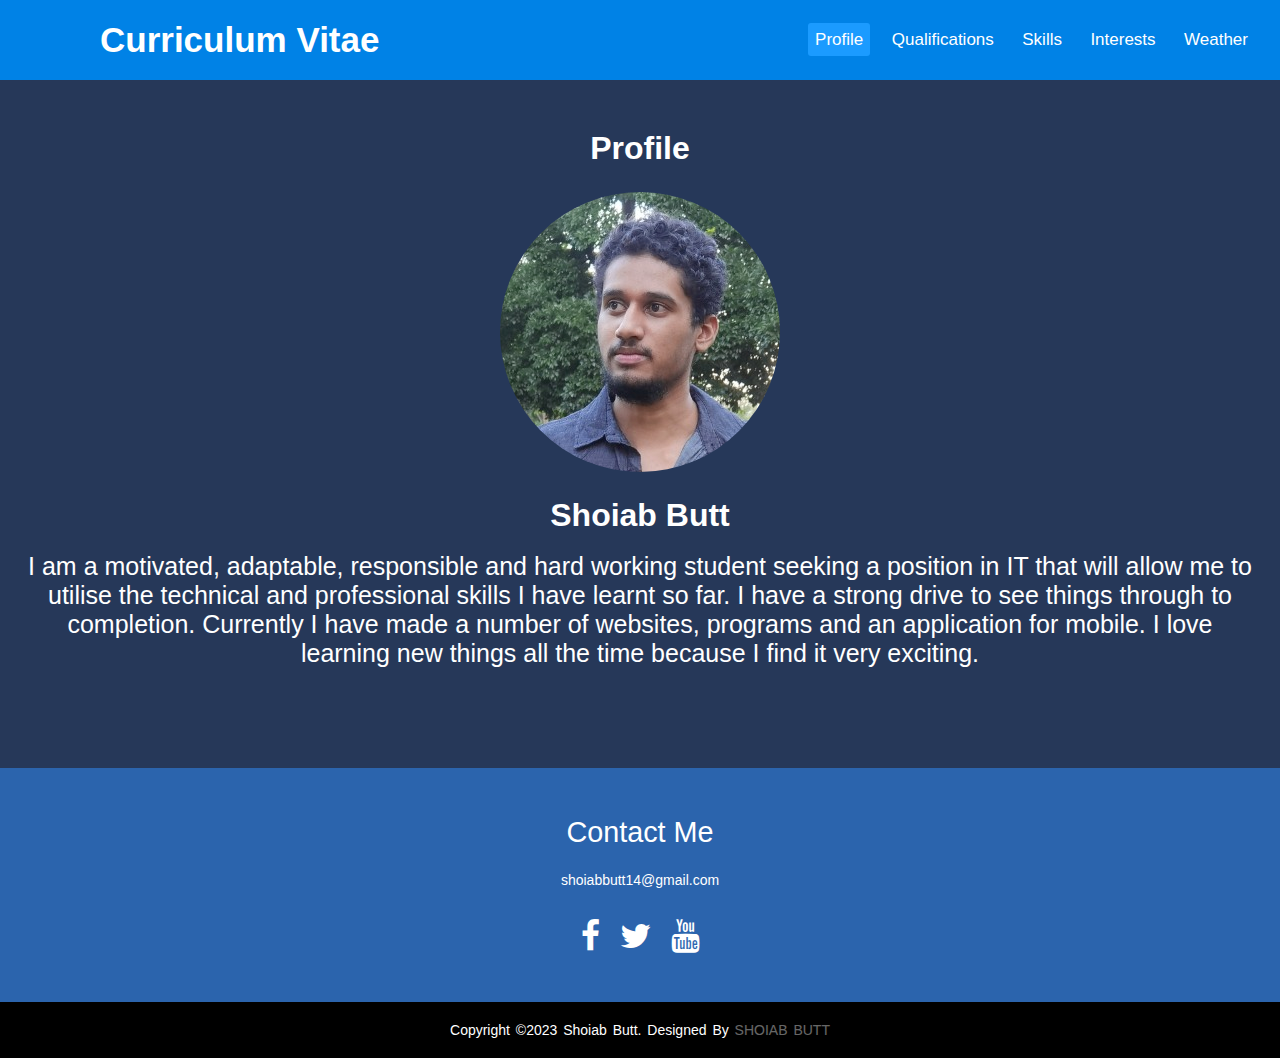
<file: index.html>
<!DOCTYPE html>
<html lang="en">
  <head>
    <title>Curriculum Vitae</title>
    <meta name="viewport" content="width=device-width, initial-scale=1.0">
    <link rel="stylesheet" href="responsive.css">
    <link rel="stylesheet" href="https://cdnjs.cloudflare.com/ajax/libs/font-awesome/5.15.3/css/all.min.css"/>
    <link rel="stylesheet" href="https://stackpath.bootstrapcdn.com/font-awesome/4.7.0/css/font-awesome.min.css">
  </head>
  <body>
    <nav>
      <input type="checkbox" id="check">
      <label for="check" class="checkbtn">
        <i class="fas fa-bars"></i>
      </label>
      <label class="logo">Curriculum Vitae</label>
      <ul>
        <li><a class="active" href="index.html">Profile</a></li>
        <li><a href="qualifications.html">Qualifications</a></li>
        <li><a href="skills.html">Skills</a></li>
        <li><a href="interests.html">Interests</a></li>
        <li><a href="weather.html">Weather</a></li>
      </ul>
    </nav>
    <h1 id="profile">Profile</h1>
    <img src="portrait.png" alt="Portrait" class="Portrait">
    <h1 id="name">Shoiab Butt</h1>
    <br>
            <div class="paragraph1">
            <p id="para1">I am a motivated, adaptable, responsible and hard working student seeking a position in IT
                that will allow me to utilise the technical and professional skills I have learnt so far.
                I have a strong drive to see things through to completion. Currently I have made a number
                of websites, programs and an application for mobile. I love learning new things all the time
                because I find it very exciting.
            </p>
            </div>
  </body>
  <footer>
    <div class="footer-content">
      <h3>Contact Me</h3>
      <p>shoiabbutt14@gmail.com</p>
        <ul class="socials">
            <li><a href="https://www.facebook.com/"><i class="fa fa-facebook"></i></a></li>
            <li><a href="https://twitter.com/"><i class="fa fa-twitter"></i></a></li>
            <li><a href="https://www.youtube.com/"><i class="fa fa-youtube"></i></a></li>
        </ul>
    </div>
    <div class="footer-bottom">
      <p>copyright &copy;2023 Shoiab Butt. designed by <span>Shoiab Butt</span></p>
    </div>
</footer>
</html>
</file>
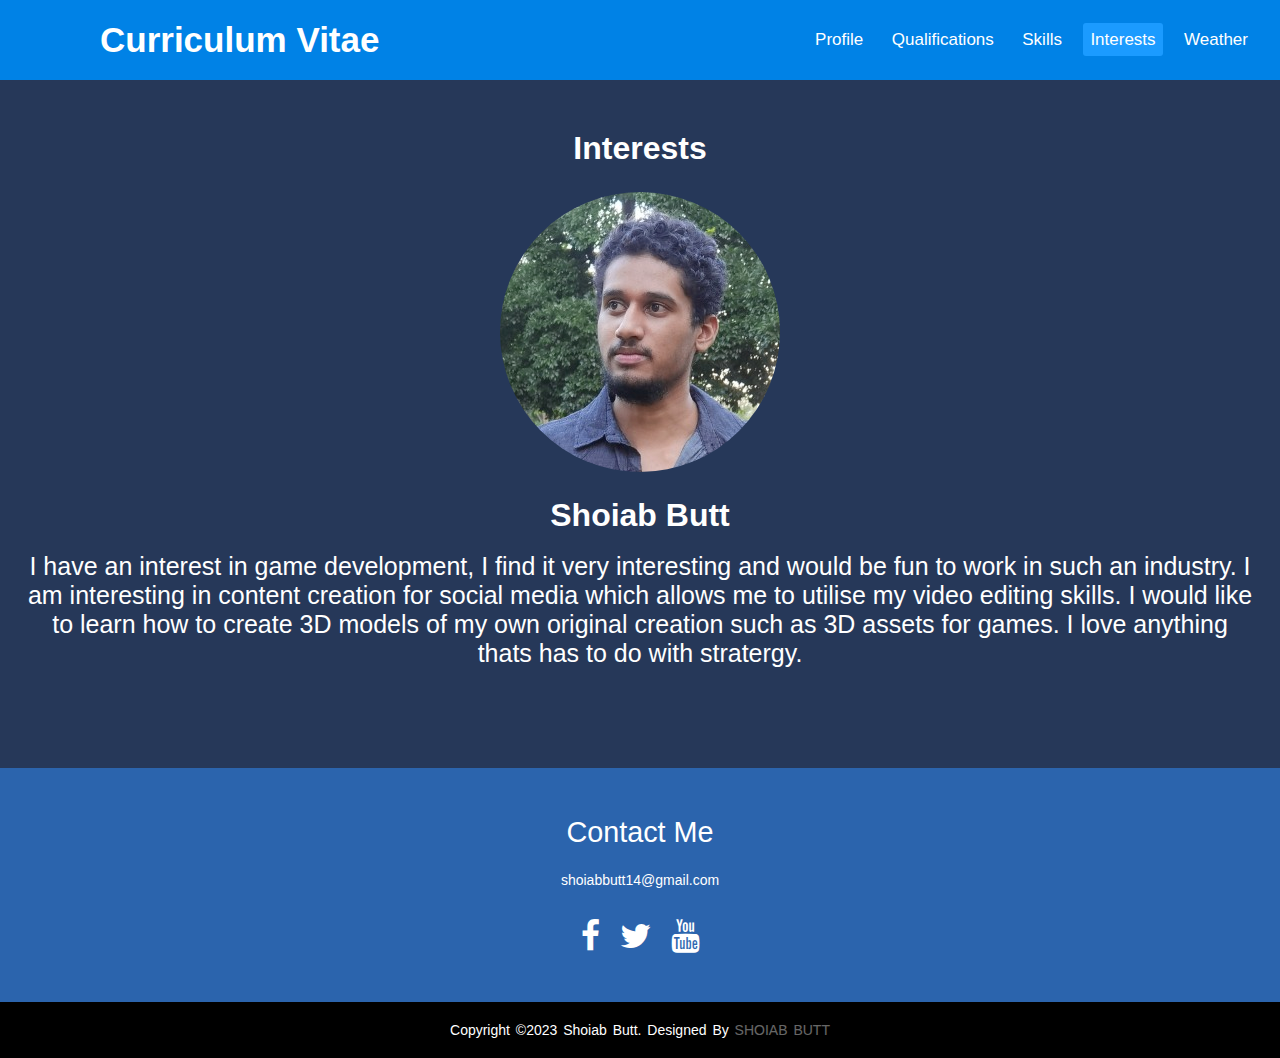
<file: interests.html>
<!DOCTYPE html>
<html lang="en">
  <head>
    <title>Curriculum Vitae</title>
    <meta name="viewport" content="width=device-width, initial-scale=1.0">
    <link rel="stylesheet" href="responsive.css">
    <link rel="stylesheet" href="https://cdnjs.cloudflare.com/ajax/libs/font-awesome/5.15.3/css/all.min.css"/>
    <link rel="stylesheet" href="https://stackpath.bootstrapcdn.com/font-awesome/4.7.0/css/font-awesome.min.css">
  </head>
  <body>
    <nav>
      <input type="checkbox" id="check">
      <label for="check" class="checkbtn">
        <i class="fas fa-bars"></i>
      </label>
      <label class="logo">Curriculum Vitae</label>
      <ul>
        <li><a href="index.html">Profile</a></li>
        <li><a href="qualifications.html">Qualifications</a></li>
        <li><a href="skills.html">Skills</a></li>
        <li><a class="active" href="interests.html">Interests</a></li>
        <li><a href="weather.html">Weather</a></li>
      </ul>
    </nav>
    <h1 id="profile">Interests</h1>
    <img src="portrait.png" alt="Portrait" class="Portrait">
    <h1 id="name">Shoiab Butt</h1>
    <br>
            <div class="paragraph1">
            <p id="para1">I have an interest in game development, I find it very interesting and would be
                fun to work in such an industry. I am interesting in content creation for social media which
                allows me to utilise my video editing skills. I would like to learn how to create 3D models of
                my own original creation such as 3D assets for games. I love anything thats has to do with stratergy.
            </p>
            </div>
  </body>
  <footer>
    <div class="footer-content">
      <h3>Contact Me</h3>
      <p>shoiabbutt14@gmail.com</p>
        <ul class="socials">
          <li><a href="https://www.facebook.com/"><i class="fa fa-facebook"></i></a></li>
          <li><a href="https://twitter.com/"><i class="fa fa-twitter"></i></a></li>
          <li><a href="https://www.youtube.com/"><i class="fa fa-youtube"></i></a></li>
        </ul>
    </div>
    <div class="footer-bottom">
        <p>copyright &copy;2023 Shoiab Butt. designed by <span>Shoiab Butt</span></p>
    </div>
</footer>
</html>
</file>
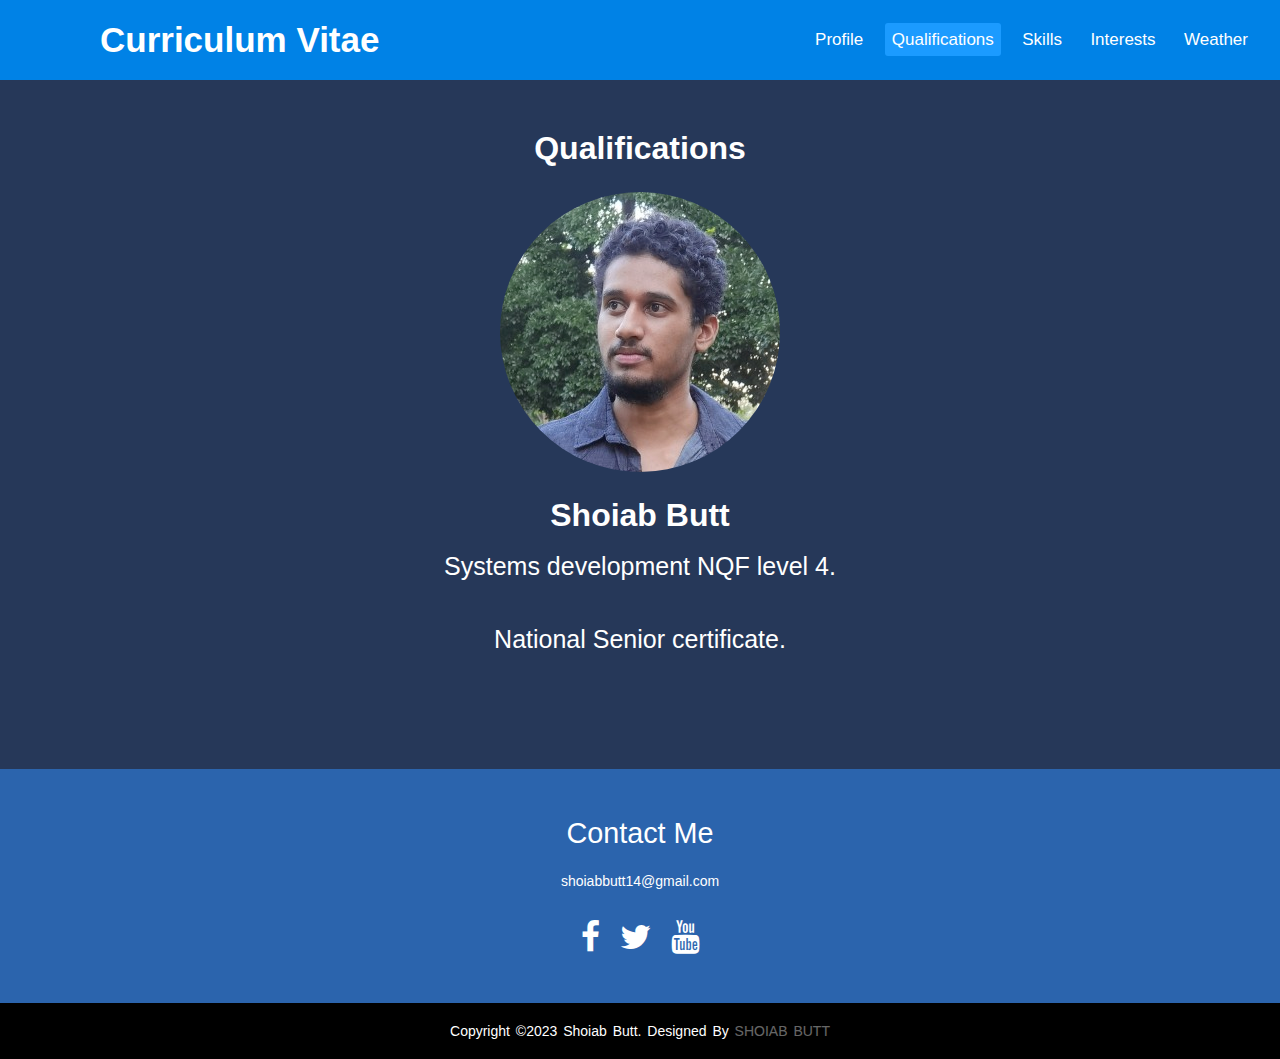
<file: qualifications.html>
<!DOCTYPE html>
<html lang="en">
  <head>
    <title>Curriculum Vitae</title>
    <meta name="viewport" content="width=device-width, initial-scale=1.0">
    <link rel="stylesheet" href="responsive.css">
    <link rel="stylesheet" href="https://cdnjs.cloudflare.com/ajax/libs/font-awesome/5.15.3/css/all.min.css"/>
    <link rel="stylesheet" href="https://stackpath.bootstrapcdn.com/font-awesome/4.7.0/css/font-awesome.min.css">
  </head>
  <body>
    <nav>
      <input type="checkbox" id="check">
      <label for="check" class="checkbtn">
        <i class="fas fa-bars"></i>
      </label>
      <label class="logo">Curriculum Vitae</label>
      <ul>
        <li><a href="index.html">Profile</a></li>
        <li><a class="active" href="qualifications.html">Qualifications</a></li>
        <li><a href="skills.html">Skills</a></li>
        <li><a href="interests.html">Interests</a></li>
        <li><a href="weather.html">Weather</a></li>
      </ul>
    </nav>
    <h1 id="profile">Qualifications</h1>
    <img src="portrait.png" alt="Portrait" class="Portrait">
    <h1 id="name">Shoiab Butt</h1>
    <br>
            <div class="paragraph1">   
            <ol class="list">
                <li class="bullet">Systems development NQF level 4.</li>
                <br>
                <li class="bullet">National Senior certificate.</li>
            </ol>
            </div>
  </body>
  <footer>
    <div class="footer-content">
      <h3>Contact Me</h3>
      <p>shoiabbutt14@gmail.com</p>
        <ul class="socials">
          <li><a href="https://www.facebook.com/"><i class="fa fa-facebook"></i></a></li>
          <li><a href="https://twitter.com/"><i class="fa fa-twitter"></i></a></li>
          <li><a href="https://www.youtube.com/"><i class="fa fa-youtube"></i></a></li>
        </ul>
    </div>
    <div class="footer-bottom">
      <p>copyright &copy;2023 Shoiab Butt. designed by <span>Shoiab Butt</span></p>
    </div>
</footer>
</html>
</file>
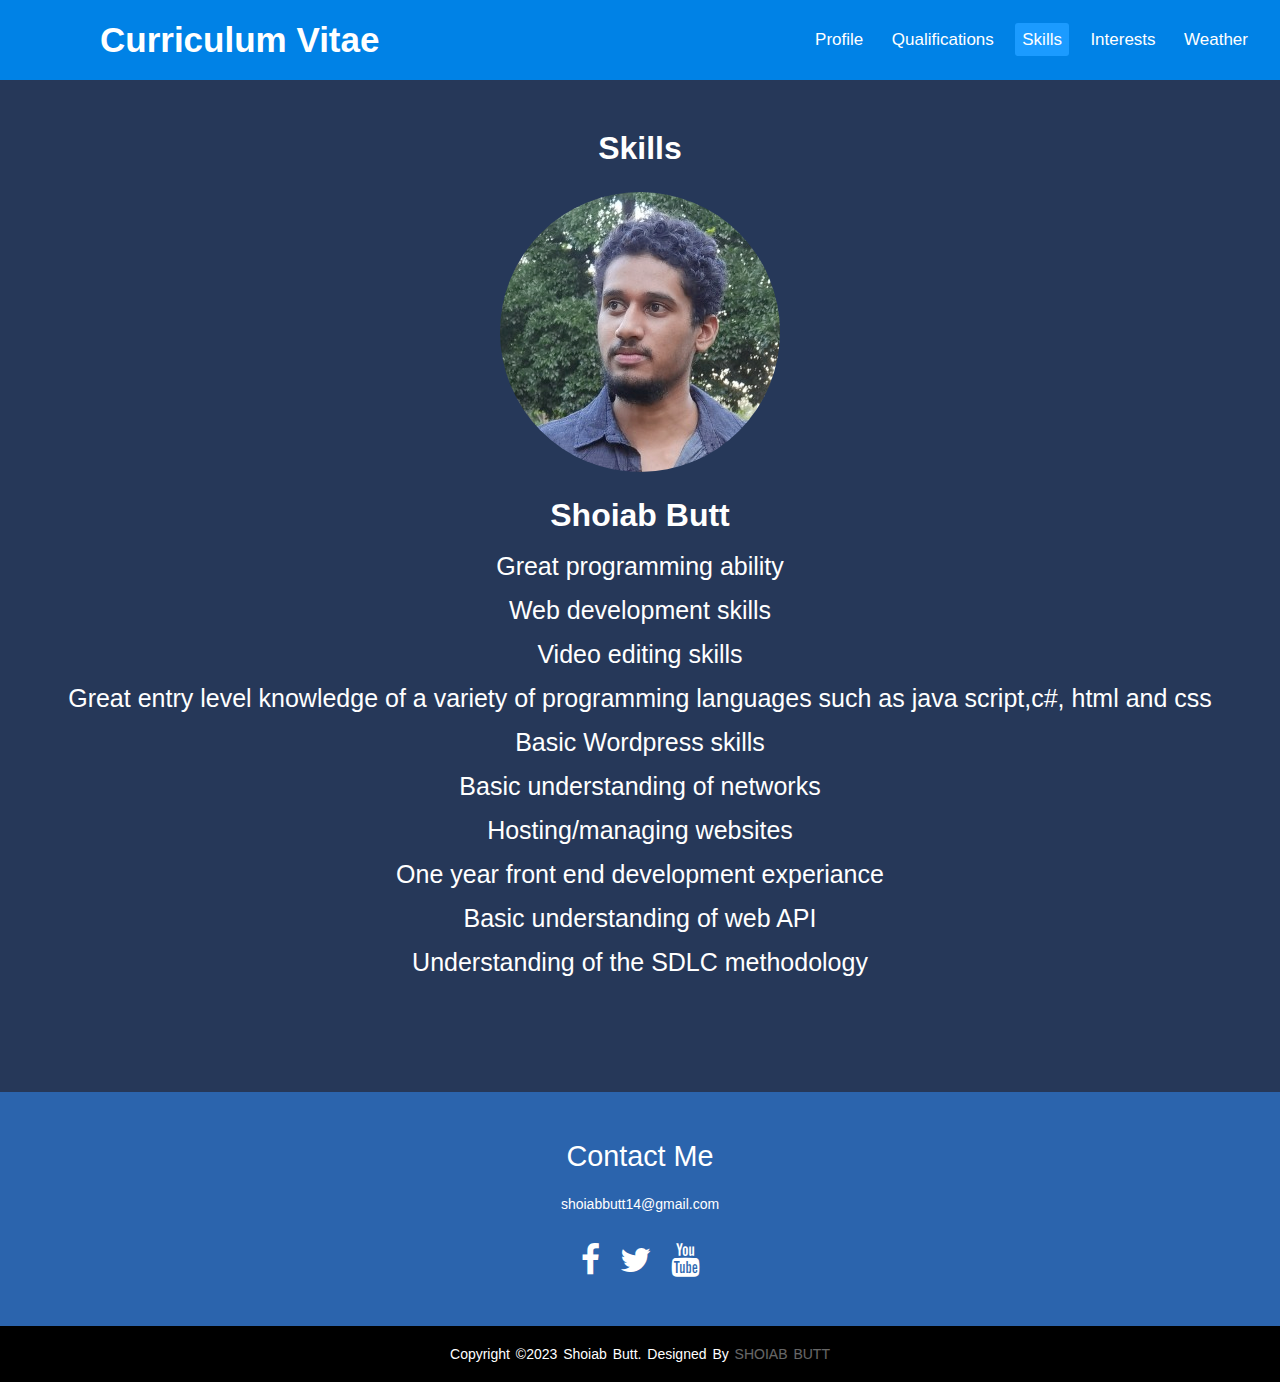
<file: skills.html>
<!DOCTYPE html>
<html lang="en">
  <head>
    <title>Curriculum Vitae</title>
    <meta name="viewport" content="width=device-width, initial-scale=1.0">
    <link rel="stylesheet" href="responsive.css">
    <link rel="stylesheet" href="https://cdnjs.cloudflare.com/ajax/libs/font-awesome/5.15.3/css/all.min.css"/>
    <link rel="stylesheet" href="https://stackpath.bootstrapcdn.com/font-awesome/4.7.0/css/font-awesome.min.css">
  </head>
  <body>
    <nav>
      <input type="checkbox" id="check">
      <label for="check" class="checkbtn">
        <i class="fas fa-bars"></i>
      </label>
      <label class="logo">Curriculum Vitae</label>
      <ul>
        <li><a href="index.html">Profile</a></li>
        <li><a href="qualifications.html">Qualifications</a></li>
        <li><a class="active" href="skills.html">Skills</a></li>
        <li><a href="interests.html">Interests</a></li>
        <li><a href="weather.html">Weather</a></li>
      </ul>
    </nav>
    <h1 id="profile">Skills</h1>
    <img src="portrait.png" alt="Portrait" class="Portrait">
    <h1 id="name">Shoiab Butt</h1>
    <br>
            <div class="paragraph1">   
            <ol class="list">
                <li class="bullet">Great programming ability</li>
                <li class="bullet">Web development skills</li>
                <li class="bullet">Video editing skills</li>
                <li class="bullet">Great entry level knowledge of a variety of programming languages such as java script,c#, html and css</li>
                <li class="bullet">Basic Wordpress skills</li>
                <li class="bullet">Basic understanding of networks</li>
                <li class="bullet">Hosting/managing websites</li>
                <li class="bullet">One year front end development experiance</li>
                <li class="bullet">Basic understanding of web API</li>
                <li class="bullet">Understanding of the SDLC methodology</li>
            </ol>
            </div>
  </body>
  <footer>
    <div class="footer-content">
      <h3>Contact Me</h3>
      <p>shoiabbutt14@gmail.com</p>
        <ul class="socials">
          <li><a href="https://www.facebook.com/"><i class="fa fa-facebook"></i></a></li>
          <li><a href="https://twitter.com/"><i class="fa fa-twitter"></i></a></li>
          <li><a href="https://www.youtube.com/"><i class="fa fa-youtube"></i></a></li>
        </ul>
    </div>
    <div class="footer-bottom">
      <p>copyright &copy;2023 Shoiab Butt. designed by <span>Shoiab Butt</span></p>
    </div>
</footer>
</html>
</file>
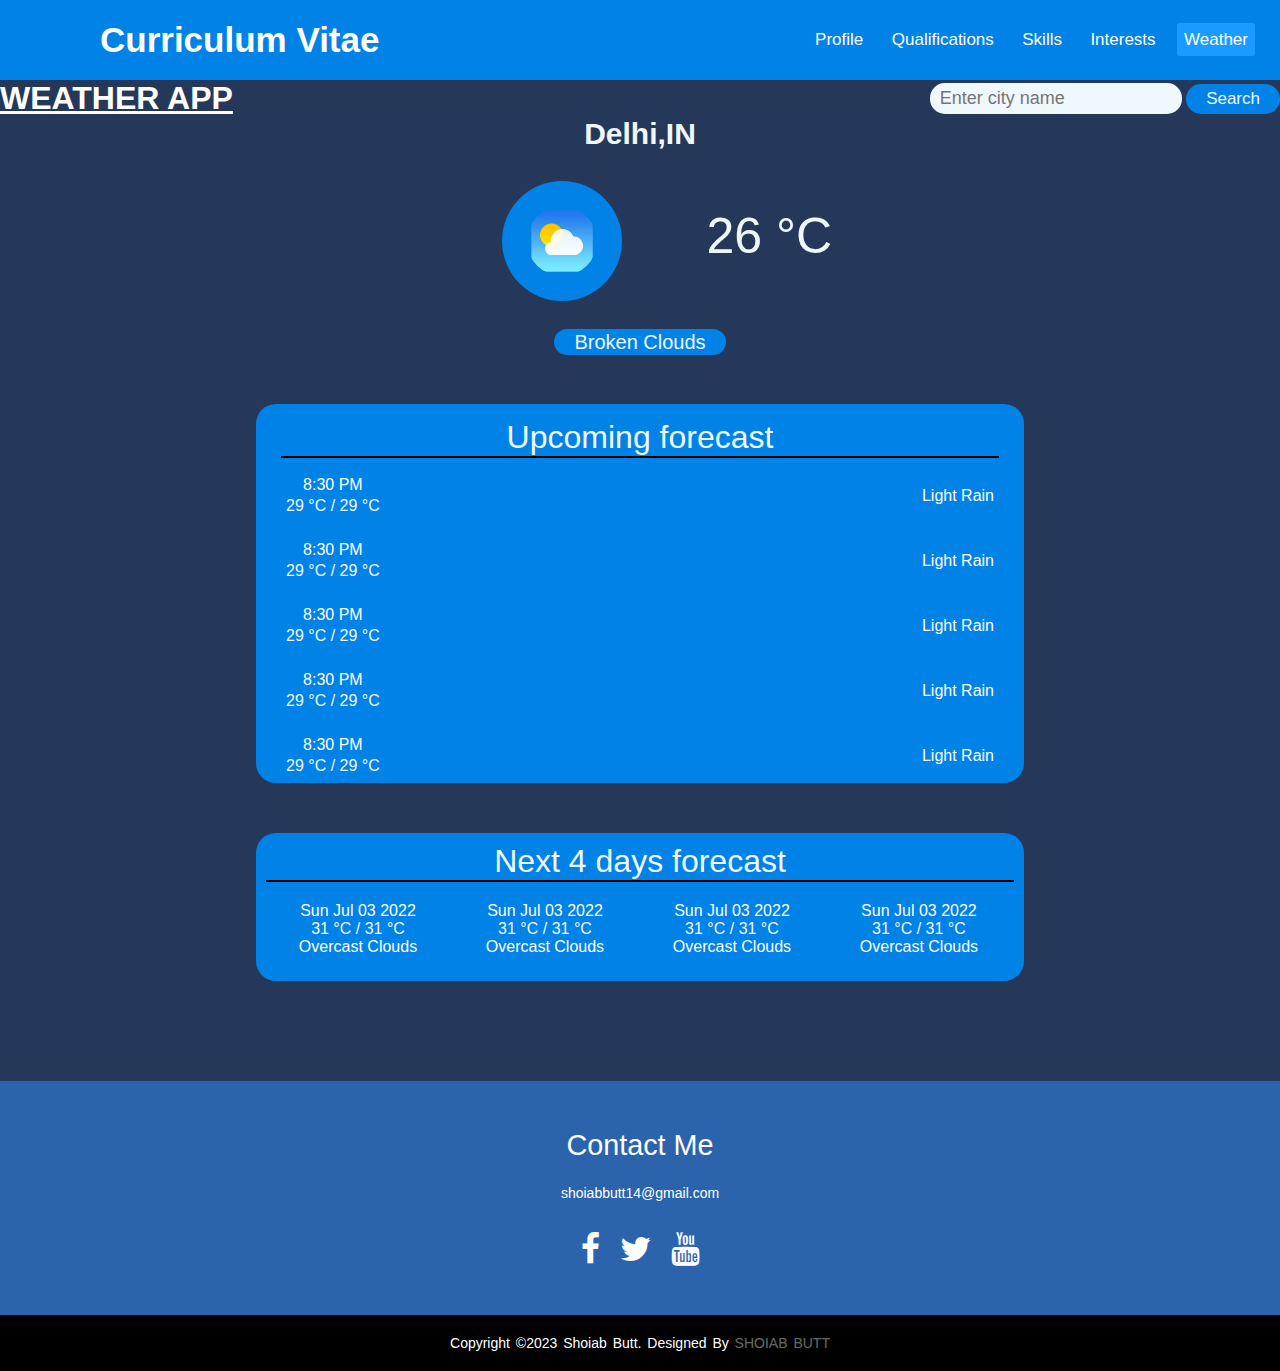
<file: weather.html>
<!DOCTYPE html>
<html lang="en">
  <head>
    <title>Curriculum Vitae</title>
    <meta name="viewport" content="width=device-width, initial-scale=1.0">
    <link rel="stylesheet" href="responsive.css">
    <link rel="stylesheet" href="https://cdnjs.cloudflare.com/ajax/libs/font-awesome/5.15.3/css/all.min.css"/>
    <link rel="stylesheet" href="https://stackpath.bootstrapcdn.com/font-awesome/4.7.0/css/font-awesome.min.css">
  </head>
  <body>
    <nav>
      <input type="checkbox" id="check">
      <label for="check" class="checkbtn">
        <i class="fas fa-bars"></i>
      </label>
      <label class="logo">Curriculum Vitae</label>
      <ul>
        <li><a href="index.html">Profile</a></li>
        <li><a href="qualifications.html">Qualifications</a></li>
        <li><a href="skills.html">Skills</a></li>
        <li><a href="interests.html">Interests</a></li>
        <li><a class="active" href="weather.html">Weather</a></li>
      </ul>
    </nav>
    <body id="2">
        <div class="resonsive">
      <div class="header">
        <h1>WEATHER APP</h1>
        <div>
            <input type="text" name="" id="input" placeholder="Enter city name">
            <button id="search" onclick="searchByCity()">Search</button></input>
        </div>
    </div>
        
        <div class="weather">
            <h2 id="city">Delhi,IN</h2>
            <div class="temp-box">
                <img src="weathericon.png" alt="" id="img">
                <p id="temperature">26 °C</p>
            </div>
            <span id="clouds">Broken Clouds</span>
        </div>
        <div class="divider1"></div>

        <div class="forecstH">
            <p class="cast-header">Upcoming forecast</p>
            <div class="templist">

                <div class="next">
                    <div>
                        <p class="time">8:30 PM</p>
                        <p>29 °C / 29 °C</p>
                    </div>
                    <p class="desc">Light Rain</p>
                </div>

                <div class="next">
                    <div>
                        <p class="time">8:30 PM</p>
                        <p>29 °C / 29 °C</p>
                    </div>
                    <p class="desc">Light Rain</p>
                </div>

                <div class="next">
                    <div>
                        <p class="time">8:30 PM</p>
                        <p>29 °C / 29 °C</p>
                    </div>
                    <p class="desc">Light Rain</p>
                </div>

                <div class="next">
                    <div>
                        <p class="time">8:30 PM</p>
                        <p>29 °C / 29 °C</p>
                    </div>
                    <p class="desc">Light Rain</p>
                </div>

                <div class="next">
                    <div>
                        <p class="time">8:30 PM</p>
                        <p>29 °C / 29 °C</p>
                    </div>
                    <p class="desc">Light Rain</p>
                </div>

            </div>
        </div>

    <div class="forecstD">
        <div id="cast-header">
        <p class="cast-header2"> Next 4 days forecast</p>
        </div>
        <div class="weekF">

            <div class="dayF">
                <p class="date">Sun Jul 03 2022</p>
                <p>31 °C / 31 °C</p>
                <p class="desc">Overcast Clouds</p>
            </div>

            <div class="dayF">
                <p class="date">Sun Jul 03 2022</p>
                <p>31 °C / 31 °C</p>
                <p class="desc">Overcast Clouds</p>
            </div>

            <div class="dayF">
                <p class="date">Sun Jul 03 2022</p>
                <p>31 °C / 31 °C</p>
                <p class="desc">Overcast Clouds</p>
            </div>

            <div class="dayF">
                <p class="date">Sun Jul 03 2022</p>
                <p>31 °C / 31 °C</p>
                <p class="desc">Overcast Clouds</p>
            </div>
        </div>
    </div>
      </body> 
  </body>
  <body>
  <footer>
    <div class="footer-content">
        <h3>Contact Me</h3>
        <p>shoiabbutt14@gmail.com</p>
        <ul class="socials">
            <li><a href="https://www.facebook.com/"><i class="fa fa-facebook"></i></a></li>
            <li><a href="https://twitter.com/"><i class="fa fa-twitter"></i></a></li>
            <li><a href="https://www.youtube.com/"><i class="fa fa-youtube"></i></a></li>
        </ul>
    </div>
    <div class="footer-bottom">
        <p>copyright &copy;2023 Shoiab Butt. designed by <span>Shoiab Butt</span></p>
    </div>
</footer>
</body>
<script>
    const apikey=`3982c9bb48256e3deca1b48911a59ae6`;
window.addEventListener("load",()=>{
    if(navigator.geolocation){
        navigator.geolocation.getCurrentPosition((position)=>{
            let lon= position.coords.longitude;
            let lat= position.coords.latitude;
            const url= `https://api.openweathermap.org/data/2.5/weather?lat=${lat}&` + `lon=${lon}&appid=${apikey}`;
            

            fetch(url).then((res)=>{
                return res.json();
            }).then((data)=>{
                console.log(data);
                console.log(new Date().getTime())
                var dat= new Date(data.dt)
                console.log(dat.toLocaleString(undefined,'Asia/Kolkata'))
                console.log(new Date().getMinutes())
                weatherReport(data);
            })
        })
    }
})


function searchByCity(){
    var place= document.getElementById('input').value;
    var urlsearch= `https://api.openweathermap.org/data/2.5/weather?q=${place}&` + `appid=${apikey}`;

    fetch(urlsearch).then((res)=>{
        return res.json();
    }).then((data)=>{
        console.log(data);
        weatherReport(data);
    })
    document.getElementById('input').value='';
}

function weatherReport(data){

    var urlcast= `https://api.openweathermap.org/data/2.5/forecast?q=${data.name}&` + `appid=${apikey}`;

    fetch(urlcast).then((res)=>{
        return res.json();
    }).then((forecast)=>{
        console.log(forecast.city);
        hourForecast(forecast);
        dayForecast(forecast)

        console.log(data);
        document.getElementById('city').innerText= data.name + ', '+data.sys.country;
        console.log(data.name,data.sys.country);
    
        console.log(Math.floor(data.main.temp-273));
        document.getElementById('temperature').innerText= Math.floor(data.main.temp-273)+ ' °C';
    
        document.getElementById('clouds').innerText= data.weather[0].description;
        console.log(data.weather[0].description)
        
        let icon1= data.weather[0].icon;
        let iconurl= "https://api.openweathermap.org/img/w/"+ icon1 +".png";
        document.getElementById('img').src=iconurl
    })

}

function hourForecast(forecast){
    document.querySelector('.templist').innerHTML=''
    for (let i = 0; i < 5; i++) {

        var date= new Date(forecast.list[i].dt*1000)
        console.log((date.toLocaleTimeString(undefined,'Asia/Kolkata')).replace(':00',''))

        let hourR=document.createElement('div');
        hourR.setAttribute('class','next');

        let div= document.createElement('div');
        let time= document.createElement('p');
        time.setAttribute('class','time')
        time.innerText= (date.toLocaleTimeString(undefined,'Asia/Kolkata')).replace(':00','');

        let temp= document.createElement('p');
        temp.innerText= Math.floor((forecast.list[i].main.temp_max - 273))+ ' °C' + ' / ' + Math.floor((forecast.list[i].main.temp_min - 273))+ ' °C';

        div.appendChild(time)
        div.appendChild(temp)

        let desc= document.createElement('p');
        desc.setAttribute('class','desc')
        desc.innerText= forecast.list[i].weather[0].description;

        hourR.appendChild(div);
        hourR.appendChild(desc)
        document.querySelector('.templist').appendChild(hourR);
}
}

function dayForecast(forecast){
    document.querySelector('.weekF').innerHTML=''
    for (let i = 8; i < forecast.list.length; i+=8) {
        console.log(forecast.list[i]);
        let div= document.createElement('div');
        div.setAttribute('class','dayF');
        
        let day= document.createElement('p');
        day.setAttribute('class','date')
        day.innerText= new Date(forecast.list[i].dt*1000).toDateString(undefined,'Asia/Kolkata');
        div.appendChild(day);

        let temp= document.createElement('p');
        temp.innerText= Math.floor((forecast.list[i].main.temp_max - 273))+ ' °C' + ' / ' + Math.floor((forecast.list[i].main.temp_min - 273))+ ' °C';
        div.appendChild(temp)

        let description= document.createElement('p');
        description.setAttribute('class','desc')
        description.innerText= forecast.list[i].weather[0].description;
        div.appendChild(description);

        document.querySelector('.weekF').appendChild(div)
    }
} 
</script>
</html>
</file>
<file: responsive.css>
*{
    padding: 0;
    margin: 0;
    text-decoration: none;
    list-style: none;
    box-sizing: border-box;
  }
  body{
    font-family:Arial;
    height:100px;
    background-color:#263859;
  }
  nav{
    background: #0082e6;
    height: 80px;
    width: 100%;
  }
  label.logo{
    color: white;
    font-size: 35px;
    line-height: 80px;
    padding: 0 100px;
    font-weight: bold;
  }
  nav ul{
    float: right;
    margin-right: 20px;
  }
  nav ul li{
    display: inline-block;
    line-height: 80px;
    margin: 0 5px;
  }
  nav ul li a{
    color: white;
    font-size: 17px;
    padding: 7px;
    border-radius: 3px;
  }
  a.active,a:hover{
    background: #1b9bff;
    transition: .5s;
  }
  .checkbtn{
    font-size: 30px;
    color: white;
    float: right;
    line-height: 80px;
    margin-right: 40px;
    cursor: pointer;
    display: none;
  }
  #check{
    display: none;
  }
  @media (max-width: 952px){
    label.logo{
      font-size: 30px;
      padding-left: 50px;
    }
    nav ul li a{
      font-size: 16px;
    }
  }
  @media (max-width: 540px){
    label.logo{
      font-size: 20px;
      padding-left: 25px;
    }
    .forecstH{
      width:90%;
      margin-left:auto;
      margin-right:auto;
    }
    .weekF{
      flex-direction: column;
      width:90%;
      margin-left:auto;
      margin-right:auto;
    }
    .header{
        margin-left:auto;
        margin-right:auto;
        width:90%;
    }
    #search{
        text-align:center;
    }

  }
  @media(max-width:858px){
    .header{
      flex-direction:column;
      padding-bottom:50px;
    }
    #input{
      width:90%;
      margin-left:auto;
      margin-right:auto;
      text-align:center;
    }
    #search{
        width:30%;
        margin-left:auto;
        margin-right:auto;
    }
    .forecstH{
      flex-direction:column;
    }
    .checkbtn{
      display: block;
    }
    ul{
      position: fixed;
      width: 100%;
      height: 100vh;
      background: #2c3e50;
      top: 80px;
      left: -100%;
      text-align: center;
      transition: all .5s;
    }
    nav ul li{
      display: block;
      margin: 50px 0;
      line-height: 30px;
    }
    nav ul li a{
      font-size: 20px;
    }
    a:hover,a.active{
      background: none;
      color: #0082e6;
    }
    #check:checked ~ ul{
      left: 0;
    }
  }
  @media(max-width:858px){
    
  }
  @media (max-width: 858px){
    
  }





  @import url('https://fonts.googleapis.com/css2?family=Concert+One:wght@300&display=swap');
@import url('https://fonts.googleapis.com/css2?family=Orbitron:wght@700&display=swap');
html{
    height: 100%;
}
h1{
    text-align: center;
}
.header{
    display: flex;
    justify-content: space-between;
    align-items: center;
}
.header h1{
    color: #ffffff;
    text-decoration: underline;
    font-family: 'Orbitron', sans-serif;
}
#input{
    font-size: 18px;
    padding: 5px 10px;
    outline: none;
    border: none;
    border-radius: 15px;
    background: aliceblue;
}
#search{
    background: none;
    padding: 5px 20px;
    color: aliceblue;
    outline: none;
    background: #0082e6;
    font-size: 17px;
    border-radius: 15px;
    cursor: pointer;
    border: none;
    justify-content:center;
}
.forecstH{
    text-align: center;
    color: aliceblue;
    margin-left: auto;
    margin-right: auto;
    width:60%;
    
    
}
.weather{
  text-align: center;
  color: aliceblue;
  margin-left: auto;
  margin-right: auto;
  width:30%;
}
.forecstH{
  background: #0082e6;
  border-radius: 20px;
  padding-left:25px;
  padding-right:25px;
}
#city{
    font-size: 30px;
}
.weather img{
    width: 120px;
    height: 120px;
    border-radius: 50%;
    background: #0082e6;
}
#temperature{
    font-size: 50px;
    margin: 0;
    margin-left: 30px;
    margin-bottom: 10px;
}
.temp-box{
    display: flex;
    align-items: center;
    justify-content: center;
    margin: 30px 0;
}
#clouds{
    font-size: 20px;
    background: #0082e6;
    padding: 2px 20px;
    border-radius: 15px;
}
.next{
    display: flex;
    justify-content: space-between;
    align-items: center;
    margin: 10px 0;
    padding:5px;
}
.next p,.next h3{
    margin: 3px 0;
}
.forecstD{
    margin-top:50px;
    margin-left:auto;
    margin-right:auto;
    color: aliceblue;
    margin-bottom:100px;
    padding:10px;
    background: #0082e6;
    border-radius: 20px;
    width:60%;
}
.weekF{
    display: flex;
    text-align:center;
}
.cast-header{
    color: aliceblue;
    padding-top:15px;
    margin-top:50px;
    margin-left:auto;
    margin-right:auto;
    font-size: 32px;
    margin-bottom: 5px;
    text-align: center;
    border-bottom:solid 2px #000;
}
.cast-header2{
    color: aliceblue;
    margin-left:auto;
    margin-right:auto;
    font-size: 32px;
    margin-bottom: 5px;
    text-align: center;
    border-bottom:solid 2px #000;
}
/*.divider1,.divider2{
    background: #0082e6;
    height: 200px;
    border-radius: 5px;
}
.divider2{
    height: 5px;
    width: 30%;
    margin: 0 auto;
    justify-content: center;
}*/
.time,.date{
    color: #ffffff;
}
.desc{
    color: #ffffff;
}
.dayF{
  border-right:3px solid #0082e6;
  padding:15px;
  margin-left:auto;
  margin-right:auto;
}





img {
  display:block;
  margin-left: auto;
  margin-right: auto;
  padding:25px;
  border-radius:50%;
}
.bullet{
    padding-bottom:15px;
}

#profile, #name, #para1{
  color:#ffffff;
  text-align:center;
  font-family:Arial;
}
#profile{

  padding-top:50px;
}
#para1{
  font-size:25px;
  margin-left:auto;
  margin-right:auto;
  padding-left:25px;
  padding-right:25px;
}
.list{
  color:#ffffff;
  font-family:Arial;
  font-size:25px;
  text-align:center;
}
.paragraph1{
  padding-bottom:100px;
}



*{
  margin: 0;
  padding: 0;
  box-sizing: border-box;
}

footer{
  position: relative;
  bottom: 0;
  left: 0;
  right: 0;
  background:#2b64ad;
  height: auto;
  width: 100vw;
  padding-top: 40px;
  color: #fff;
}
.footer-content{
  display: flex;
  align-items: center;
  justify-content: center;
  flex-direction: column;
  text-align: center;
}
.footer-content h3{
  font-size: 1.8rem;
  font-weight: 400;
  text-transform: capitalize;
  line-height: 3rem;
}
.footer-content p{
  max-width: 500px;
  margin: 10px auto;
  line-height: 28px;
  font-size: 14px;
}
.socials{
  list-style: none;
  display: flex;
  align-items: center;
  justify-content: center;
  margin: 1rem 0 3rem 0;
}
.socials li{
  margin: 0 10px;
}
.socials a{
  text-decoration: none;
  color: #fff;
}
.socials a i{
  font-size: 2.1rem;
  transition: color .4s ease;

}
.socials a:hover i{
  color: aqua;
  background-color: 000000;
}

.footer-bottom{
  background: #000;
  width: 100vw;
  padding: 20px 0;
  text-align: center;
}
.footer-bottom p{
  font-size: 14px;
  word-spacing: 2px;
  text-transform: capitalize;
}
.footer-bottom span{
  text-transform: uppercase;
  opacity: .4;
  font-weight: 200;
}
</file>
